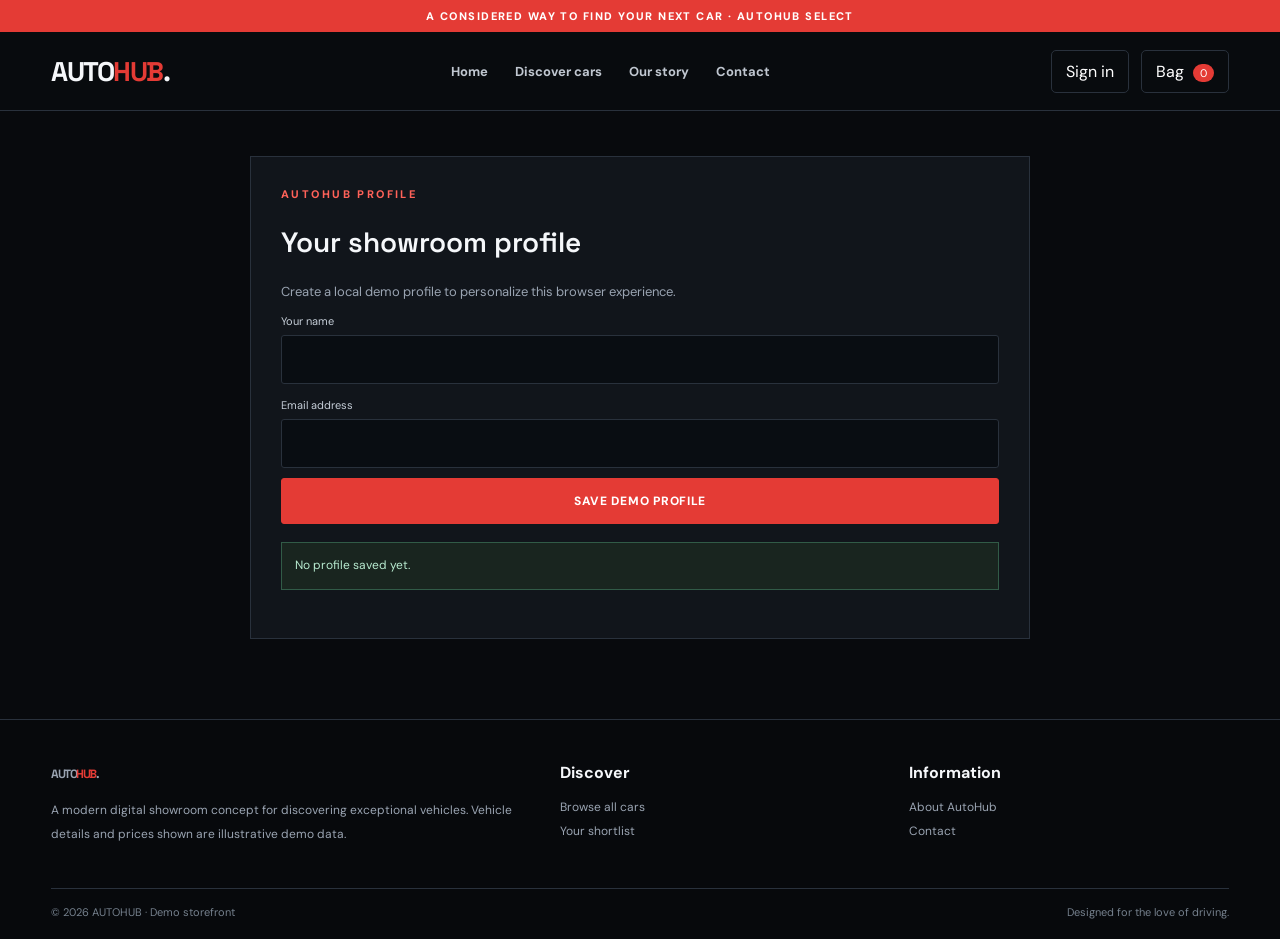
<file: account.html>
<!doctype html><html lang="en"><head><meta charset="utf-8"><meta name="viewport" content="width=device-width,initial-scale=1"><title>Your account | AUTOHUB</title><link rel="stylesheet" href="css/store.css"></head><body><div id="site-header"></div><main class="wrap"><form class="formpanel" id="account-form"><div class="kicker">AUTOHUB PROFILE</div><h2>Your showroom profile</h2><p style="color:var(--muted);font-size:13px">Create a local demo profile to personalize this browser experience.</p><div class="field"><label>Your name</label><input name="name" required></div><div class="field"><label>Email address</label><input name="email" type="email" required></div><button class="btnx wide">Save demo profile</button><div id="account-status" class="notice">No profile saved yet.</div></form></main><div id="site-footer"></div><script src="js/store.js"></script></body></html>
</file>
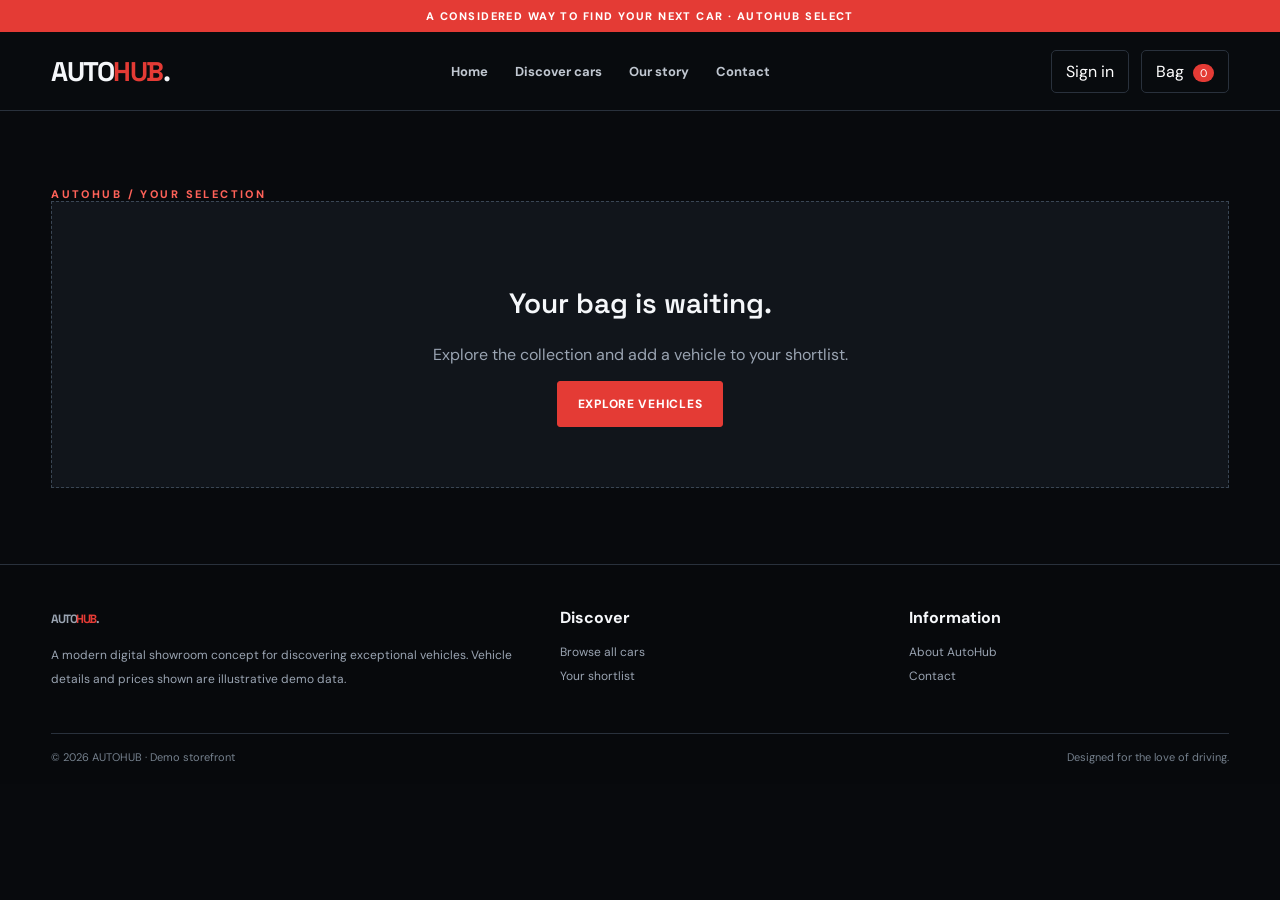
<file: cart.html>
<!doctype html><html lang="en"><head><meta charset="utf-8"><meta name="viewport" content="width=device-width,initial-scale=1"><title>Your bag | AUTOHUB</title><link rel="stylesheet" href="css/store.css"></head><body><div id="site-header"></div><main class="wrap sectionx"><div class="kicker">AUTOHUB / YOUR SELECTION</div><div id="cart-root"></div></main><div id="site-footer"></div><script src="js/store.js"></script></body></html>
</file>
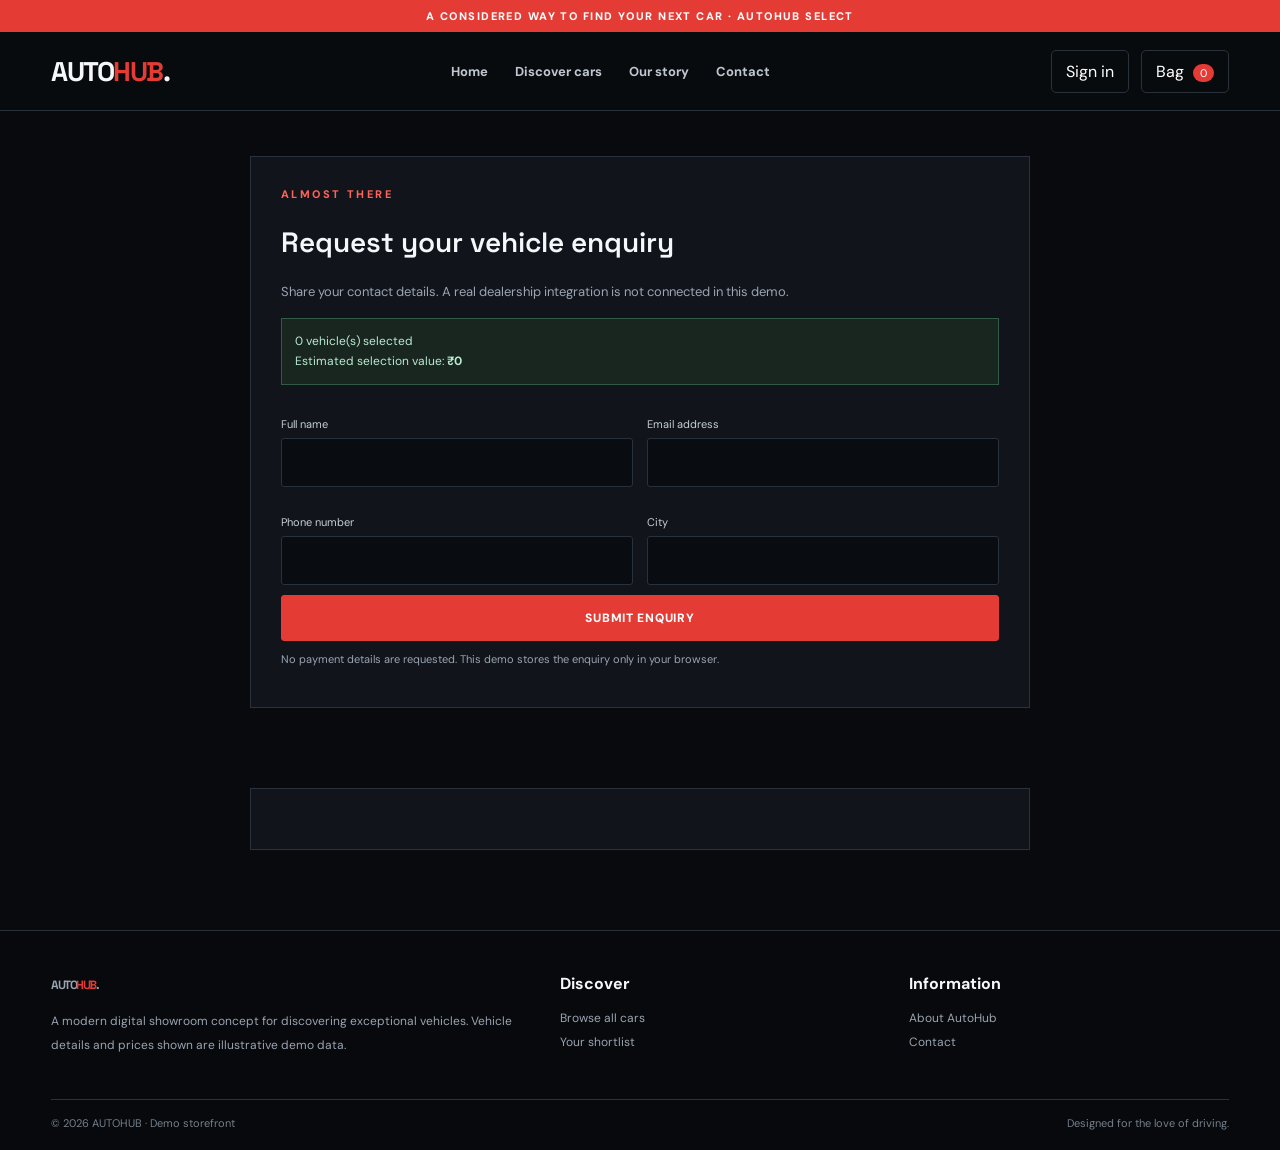
<file: checkout.html>
<!doctype html><html lang="en"><head><meta charset="utf-8"><meta name="viewport" content="width=device-width,initial-scale=1"><title>Enquiry checkout | AUTOHUB</title><link rel="stylesheet" href="css/store.css"></head><body><div id="site-header"></div><main class="wrap"><form class="formpanel" id="checkout-form"><div class="kicker">Almost there</div><h2>Request your vehicle enquiry</h2><p style="color:var(--muted);font-size:13px">Share your contact details. A real dealership integration is not connected in this demo.</p><div class="notice"><span id="checkout-items"></span><br>Estimated selection value: <b id="checkout-total"></b></div><div class="formgrid"><div class="field"><label>Full name</label><input name="name" required autocomplete="name"></div><div class="field"><label>Email address</label><input name="email" type="email" required autocomplete="email"></div><div class="field"><label>Phone number</label><input name="phone" type="tel" required pattern="[0-9+ -]{8,16}"></div><div class="field"><label>City</label><input name="city" required autocomplete="address-level2"></div></div><button class="btnx wide" type="submit">Submit enquiry</button><p style="font-size:11px;color:var(--muted)">No payment details are requested. This demo stores the enquiry only in your browser.</p></form><div id="checkout-result" class="formpanel"></div></main><div id="site-footer"></div><script src="js/store.js"></script></body></html>
</file>
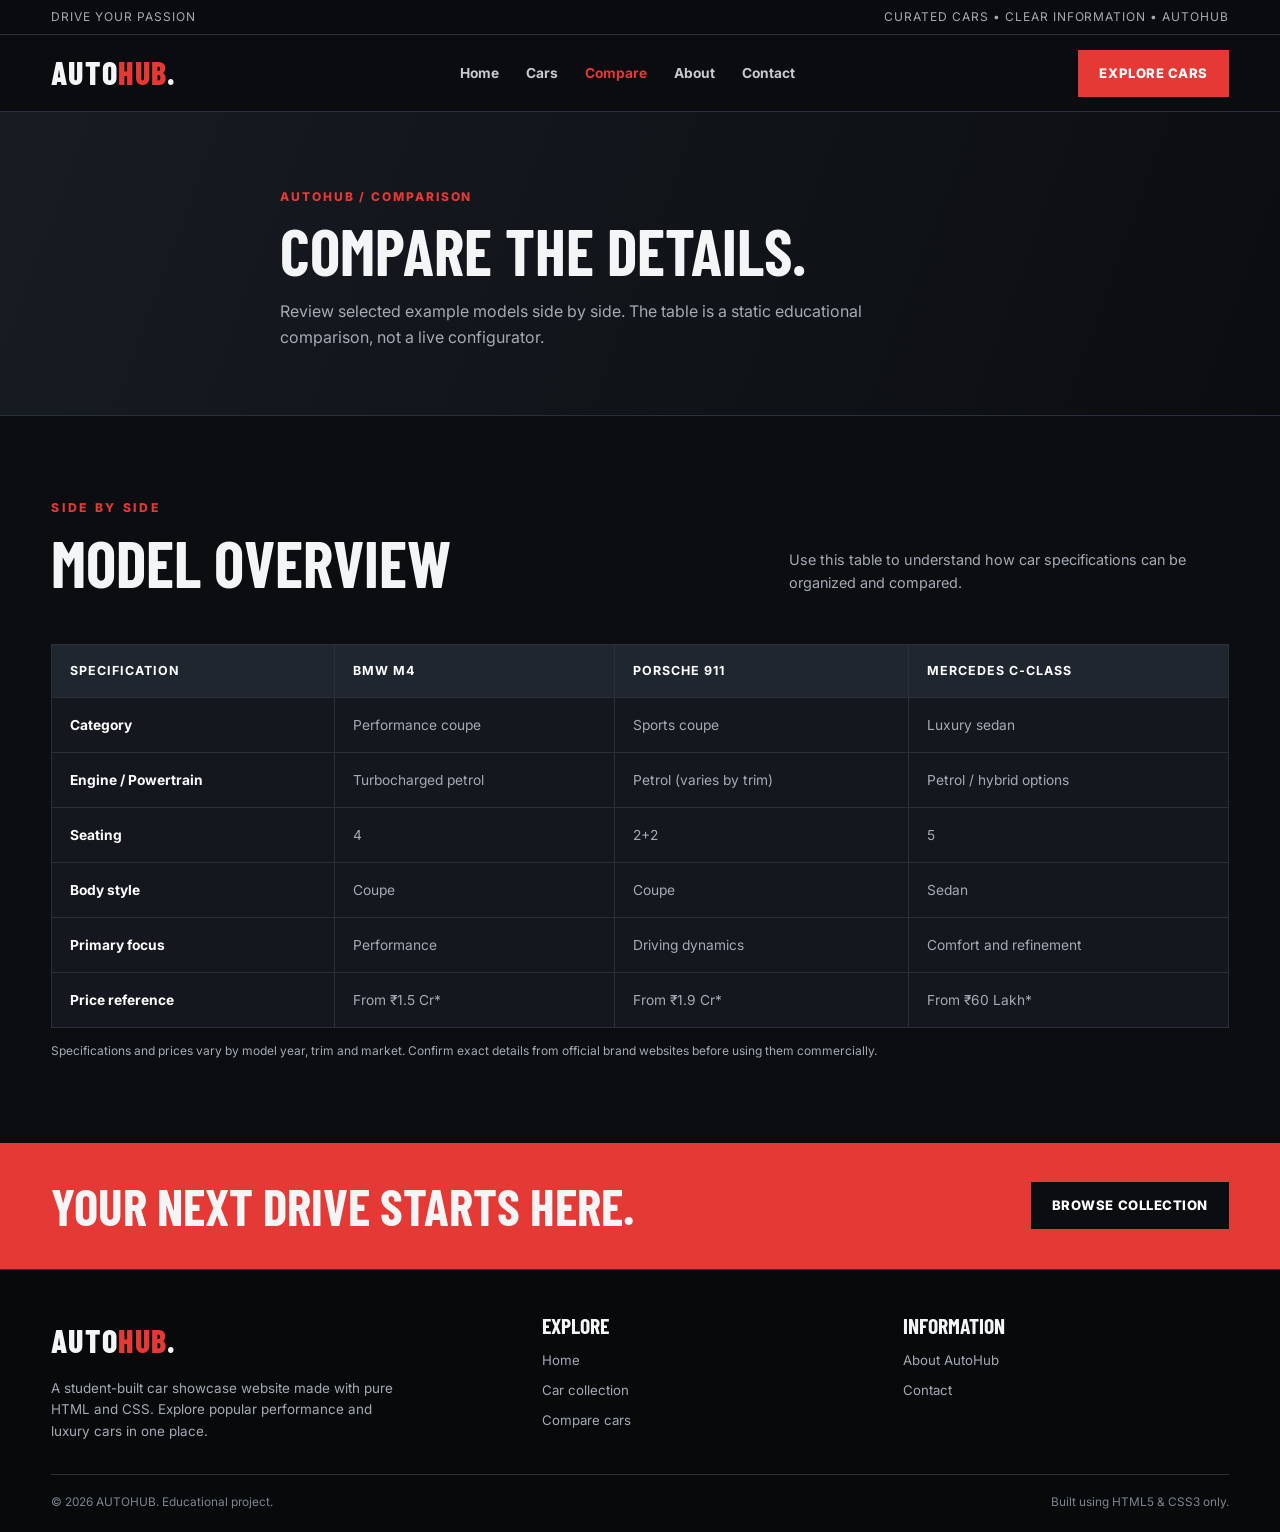
<file: compare.html>
<!DOCTYPE html>
<html lang="en">
<head>
  <meta charset="UTF-8">
  <meta name="viewport" content="width=device-width, initial-scale=1.0">
  <meta name="description" content="AUTOHUB car showcase website">
  <title>Compare Cars | AUTOHUB</title>
  <link rel="stylesheet" href="css/style.css">
</head>
<body>

<div class="topbar"><div class="container topbar-inner"><span>Drive your passion</span><span>Curated cars • Clear information • AutoHub</span></div></div>
<header><div class="container nav">
  <a class="logo" href="index.html">AUTO<span>HUB</span>.</a>
  <ul class="nav-links"><li><a class="" href="index.html">Home</a></li><li><a class="" href="cars.html">Cars</a></li><li><a class="active" href="compare.html">Compare</a></li><li><a class="" href="about.html">About</a></li><li><a class="" href="contact.html">Contact</a></li></ul>
  <a class="nav-cta" href="cars.html">Explore cars</a>
</div></header>

<main>
<section class="page-hero"><div class="container page-heading"><div class="breadcrumb">AutoHub / Comparison</div><h1>Compare the details.</h1><p>Review selected example models side by side. The table is a static educational comparison, not a live configurator.</p></div></section>
<section class="section"><div class="container">
  <div class="section-head"><div><div class="eyebrow">Side by side</div><h2>Model overview</h2></div><p>Use this table to understand how car specifications can be organized and compared.</p></div>
  <div style="overflow-x:auto"><table class="spec-table">
    <thead><tr><th>Specification</th><th>BMW M4</th><th>Porsche 911</th><th>Mercedes C-Class</th></tr></thead>
    <tbody>
      <tr><td>Category</td><td>Performance coupe</td><td>Sports coupe</td><td>Luxury sedan</td></tr>
      <tr><td>Engine / Powertrain</td><td>Turbocharged petrol</td><td>Petrol (varies by trim)</td><td>Petrol / hybrid options</td></tr>
      <tr><td>Seating</td><td>4</td><td>2+2</td><td>5</td></tr>
      <tr><td>Body style</td><td>Coupe</td><td>Coupe</td><td>Sedan</td></tr>
      <tr><td>Primary focus</td><td>Performance</td><td>Driving dynamics</td><td>Comfort and refinement</td></tr>
      <tr><td>Price reference</td><td>From ₹1.5 Cr*</td><td>From ₹1.9 Cr*</td><td>From ₹60 Lakh*</td></tr>
    </tbody>
  </table></div>
  <p class="form-note">Specifications and prices vary by model year, trim and market. Confirm exact details from official brand websites before using them commercially.</p>
</div></section>
</main>


<section class="cta-strip"><div class="container cta-inner"><h2>YOUR NEXT DRIVE STARTS HERE.</h2><a class="btn" href="cars.html">Browse collection</a></div></section>
<footer><div class="container">
  <div class="footer-grid">
    <div><a class="logo" href="index.html">AUTO<span>HUB</span>.</a><p>A student-built car showcase website made with pure HTML and CSS. Explore popular performance and luxury cars in one place.</p></div>
    <div><h3>Explore</h3><div class="footer-links"><a href="index.html">Home</a><a href="cars.html">Car collection</a><a href="compare.html">Compare cars</a></div></div>
    <div><h3>Information</h3><div class="footer-links"><a href="about.html">About AutoHub</a><a href="contact.html">Contact</a></div></div>
  </div>
  <div class="copyright"><span>© 2026 AUTOHUB. Educational project.</span><span>Built using HTML5 & CSS3 only.</span></div>
</div></footer>
</body>
</html>
</file>
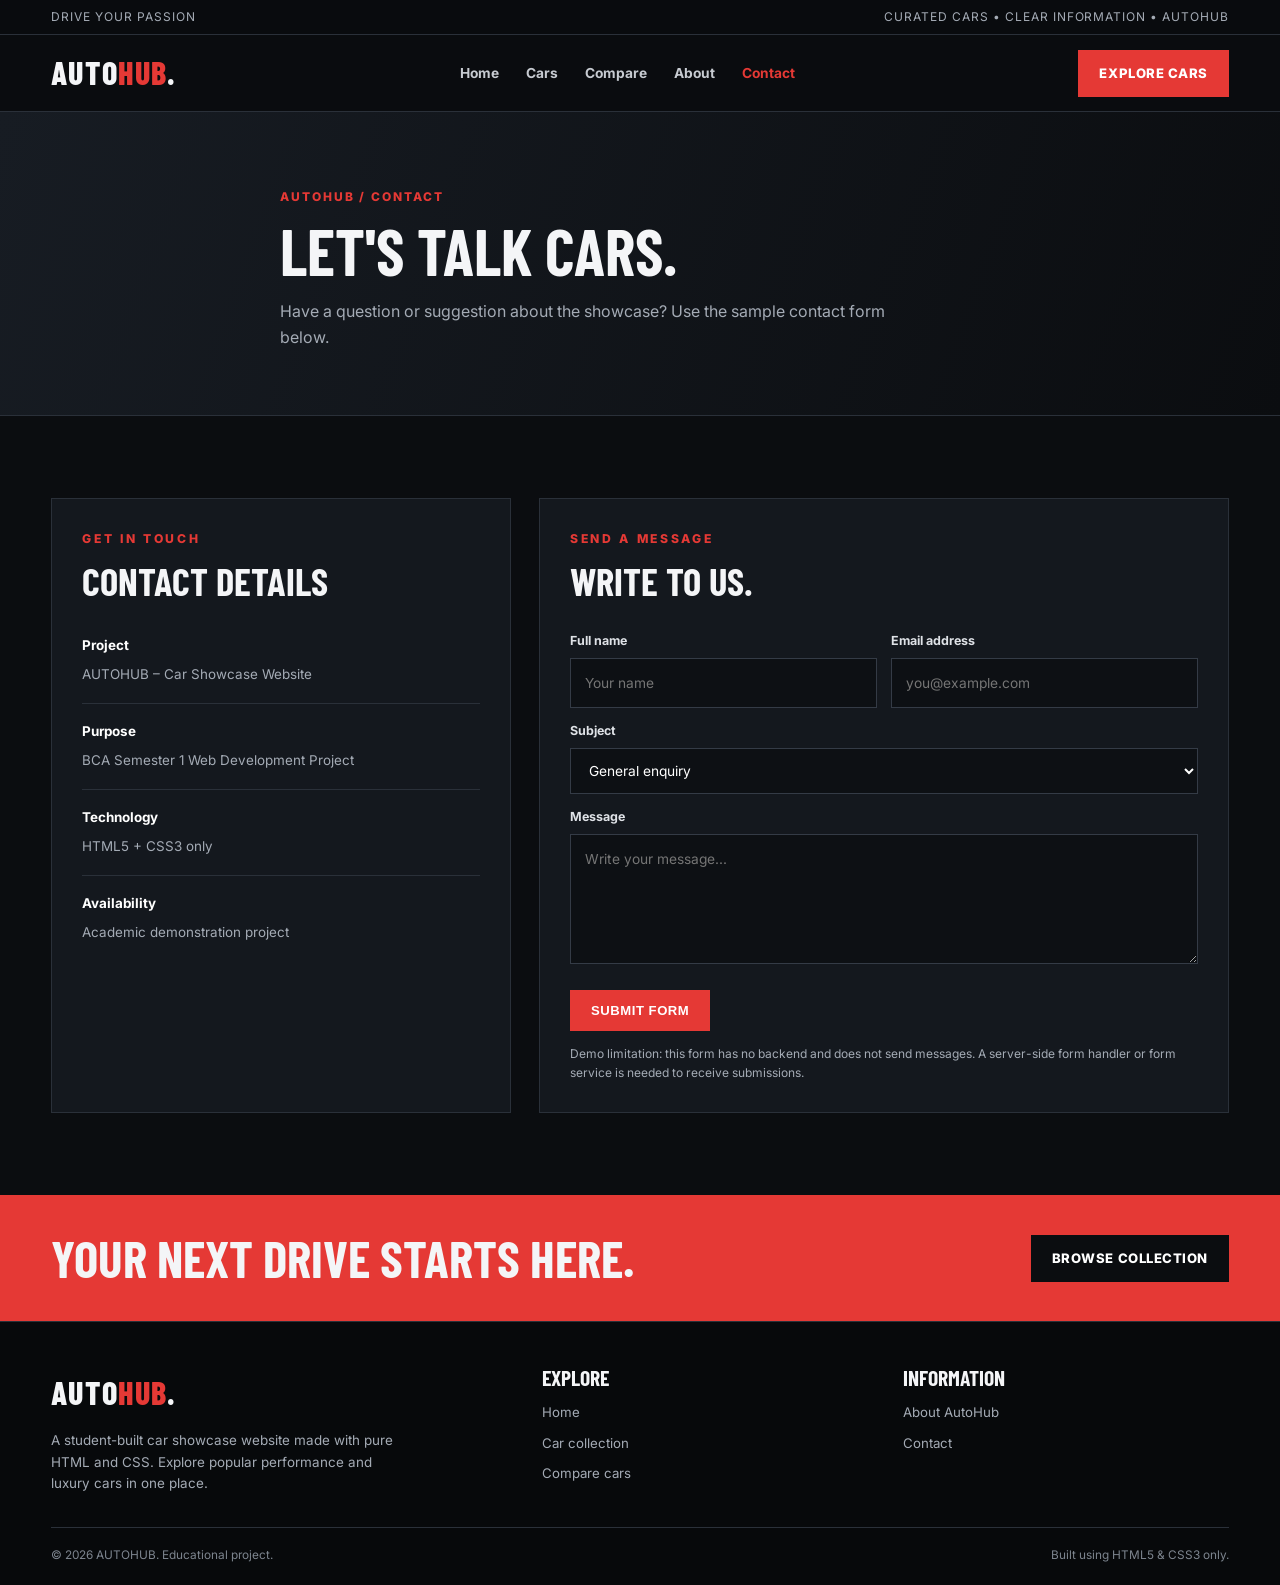
<file: contact.html>
<!DOCTYPE html>
<html lang="en">
<head>
  <meta charset="UTF-8">
  <meta name="viewport" content="width=device-width, initial-scale=1.0">
  <meta name="description" content="AUTOHUB car showcase website">
  <title>Contact | AUTOHUB</title>
  <link rel="stylesheet" href="css/style.css">
</head>
<body>

<div class="topbar"><div class="container topbar-inner"><span>Drive your passion</span><span>Curated cars • Clear information • AutoHub</span></div></div>
<header><div class="container nav">
  <a class="logo" href="index.html">AUTO<span>HUB</span>.</a>
  <ul class="nav-links"><li><a class="" href="index.html">Home</a></li><li><a class="" href="cars.html">Cars</a></li><li><a class="" href="compare.html">Compare</a></li><li><a class="" href="about.html">About</a></li><li><a class="active" href="contact.html">Contact</a></li></ul>
  <a class="nav-cta" href="cars.html">Explore cars</a>
</div></header>

<main>
<section class="page-hero"><div class="container page-heading"><div class="breadcrumb">AutoHub / Contact</div><h1>Let's talk cars.</h1><p>Have a question or suggestion about the showcase? Use the sample contact form below.</p></div></section>
<section class="section"><div class="container contact-grid">
  <aside class="contact-card"><div class="eyebrow">Get in touch</div><h2>Contact details</h2>
    <div class="contact-item"><strong>Project</strong><span>AUTOHUB – Car Showcase Website</span></div>
    <div class="contact-item"><strong>Purpose</strong><span>BCA Semester 1 Web Development Project</span></div>
    <div class="contact-item"><strong>Technology</strong><span>HTML5 + CSS3 only</span></div>
    <div class="contact-item"><strong>Availability</strong><span>Academic demonstration project</span></div>
  </aside>
  <section class="form-card"><div class="eyebrow">Send a message</div><h2>Write to us.</h2>
    <form action="#" method="get">
      <div class="form-row"><div><label for="name">Full name</label><input id="name" name="name" type="text" placeholder="Your name" required></div><div><label for="email">Email address</label><input id="email" name="email" type="email" placeholder="you@example.com" required></div></div>
      <label for="subject">Subject</label><select id="subject" name="subject"><option>General enquiry</option><option>Car information</option><option>Website feedback</option></select>
      <label for="message">Message</label><textarea id="message" name="message" placeholder="Write your message..." required></textarea>
      <button class="btn" type="submit">Submit form</button>
      <p class="form-note">Demo limitation: this form has no backend and does not send messages. A server-side form handler or form service is needed to receive submissions.</p>
    </form>
  </section>
</div></section>
</main>


<section class="cta-strip"><div class="container cta-inner"><h2>YOUR NEXT DRIVE STARTS HERE.</h2><a class="btn" href="cars.html">Browse collection</a></div></section>
<footer><div class="container">
  <div class="footer-grid">
    <div><a class="logo" href="index.html">AUTO<span>HUB</span>.</a><p>A student-built car showcase website made with pure HTML and CSS. Explore popular performance and luxury cars in one place.</p></div>
    <div><h3>Explore</h3><div class="footer-links"><a href="index.html">Home</a><a href="cars.html">Car collection</a><a href="compare.html">Compare cars</a></div></div>
    <div><h3>Information</h3><div class="footer-links"><a href="about.html">About AutoHub</a><a href="contact.html">Contact</a></div></div>
  </div>
  <div class="copyright"><span>© 2026 AUTOHUB. Educational project.</span><span>Built using HTML5 & CSS3 only.</span></div>
</div></footer>
</body>
</html>
</file>
<file: css/store.css>
@import url('https://fonts.googleapis.com/css2?family=DM+Sans:wght@400;500;600;700;800&family=Space+Grotesk:wght@400;500;600;700&display=swap');
:root{--ink:#080a0d;--panel:#11151b;--panel2:#191f27;--line:#29313c;--muted:#9aa4b2;--white:#f5f7fa;--red:#e43b35;--red2:#ff5148;--green:#67d5a1}
*{box-sizing:border-box}body{margin:0;background:var(--ink);color:var(--white);font-family:'DM Sans',sans-serif}a{color:inherit;text-decoration:none}button,input,select{font:inherit}img{max-width:100%;display:block}.wrap{width:min(1220px,92%);margin:auto}
.announcement{background:#e43b35;color:white;text-align:center;padding:9px;font-size:11px;font-weight:800;letter-spacing:.13em;text-transform:uppercase}
.site-header{position:sticky;top:0;z-index:50;background:#090c10ed;backdrop-filter:blur(18px);border-bottom:1px solid var(--line)}.navrow{height:78px;display:flex;align-items:center;justify-content:space-between;gap:25px}.brand{font:700 27px 'Space Grotesk';letter-spacing:-1.5px}.brand span{color:var(--red)}.navlinks{display:flex;gap:27px;color:#c0c7d0;font-size:13px;font-weight:700}.navlinks a:hover,.navlinks a.active{color:#ff6158}.navright{display:flex;align-items:center;gap:12px}.iconbtn{background:transparent;border:1px solid var(--line);color:white;padding:10px 14px;border-radius:5px;cursor:pointer}.cartcount{background:var(--red);padding:2px 7px;border-radius:20px;font-size:11px;margin-left:5px}.menu-toggle{display:none}
.hero-pro{min-height:610px;display:flex;align-items:center;position:relative;overflow:hidden;background:linear-gradient(90deg,#07090df5 0%,#07090dcc 43%,#07090d20 100%),url('https://images.unsplash.com/photo-1503376780353-7e6692767b70?auto=format&fit=crop&w=2200&q=90') center/cover}.hero-pro:after{content:'AUTOHUB';position:absolute;right:-35px;bottom:-55px;font:700 clamp(100px,20vw,260px) 'Space Grotesk';color:#ffffff09;pointer-events:none}.hero-copy{max-width:680px;padding:85px 0;position:relative;z-index:1}.kicker{color:#ff6259;font-size:11px;letter-spacing:.22em;text-transform:uppercase;font-weight:800}.hero-copy h1{font:700 clamp(48px,7.8vw,100px)/.92 'Space Grotesk';letter-spacing:-.07em;margin:20px 0}.hero-copy h1 span{color:var(--red)}.hero-copy p{color:#c2c9d2;max-width:500px;line-height:1.8}.actions{display:flex;gap:12px;flex-wrap:wrap;margin-top:28px}.btnx{display:inline-flex;align-items:center;justify-content:center;border:1px solid var(--red);background:var(--red);color:white;padding:14px 20px;border-radius:3px;font-size:12px;font-weight:800;letter-spacing:.06em;text-transform:uppercase;cursor:pointer;transition:.2s}.btnx:hover{background:#ff5148;transform:translateY(-2px)}.btnx.ghost{background:transparent;border-color:#626d7b}.btnx.ghost:hover{border-color:var(--red);color:#ff6158}
.trustbar{display:grid;grid-template-columns:repeat(4,1fr);border:1px solid var(--line);background:#0d1116}.trustitem{padding:22px;border-right:1px solid var(--line)}.trustitem:last-child{border:0}.trustitem b{display:block;font:600 22px 'Space Grotesk'}.trustitem span{color:var(--muted);font-size:11px;text-transform:uppercase;letter-spacing:.1em}
.sectionx{padding:76px 0}.sectiondark{background:#0d1116}.sectiontitle{display:flex;align-items:end;justify-content:space-between;gap:25px;margin-bottom:28px}.sectiontitle h2{font:600 clamp(32px,4vw,48px)/1 'Space Grotesk';letter-spacing:-.05em;margin:10px 0}.sectiontitle p{color:var(--muted);max-width:430px;font-size:13px;line-height:1.7}.cargrid{display:grid;grid-template-columns:repeat(3,1fr);gap:20px}.vehicle{background:var(--panel);border:1px solid var(--line);overflow:hidden;transition:.25s;min-width:0}.vehicle:hover{transform:translateY(-5px);border-color:#8a3432}.vehicle-photo{height:220px;position:relative;overflow:hidden;background:#171c23}.vehicle-photo img{width:100%;height:100%;object-fit:cover;transition:transform .5s}.vehicle:hover .vehicle-photo img{transform:scale(1.045)}.pill{position:absolute;left:14px;top:14px;background:#080b0fdf;padding:7px 10px;font-size:10px;text-transform:uppercase;letter-spacing:.1em;font-weight:800}.vehicle-body{padding:18px}.vehicle-brand{font-size:10px;color:#ff6158;letter-spacing:.15em;text-transform:uppercase;font-weight:800}.vehicle h3{font:600 22px 'Space Grotesk';margin:6px 0}.vehicle-spec{display:flex;gap:12px;flex-wrap:wrap;color:var(--muted);font-size:11px;padding:12px 0;border-bottom:1px solid var(--line)}.vehicle-bottom{display:flex;align-items:center;justify-content:space-between;gap:10px;padding-top:14px}.price{font:700 18px 'Space Grotesk'}.price small{display:block;font:400 10px 'DM Sans';color:var(--muted)}.smallbtn{border:1px solid #46515f;background:transparent;color:white;padding:10px 12px;font-size:10px;text-transform:uppercase;font-weight:800;cursor:pointer}.smallbtn:hover{background:var(--red);border-color:var(--red)}
.shophead{padding:58px 0 34px;background:linear-gradient(120deg,#171d25,#0a0c10);border-bottom:1px solid var(--line)}.shophead h1{font:600 clamp(38px,5vw,60px) 'Space Grotesk';letter-spacing:-.06em;margin:12px 0}.shophead p{color:var(--muted);max-width:620px;line-height:1.7}.shoptools{display:grid;grid-template-columns:1.5fr repeat(3,1fr);gap:10px;margin:25px 0}.control{width:100%;padding:14px;background:#11161d;color:white;border:1px solid var(--line);outline:none;border-radius:3px}.control:focus{border-color:var(--red)}.resultsline{display:flex;justify-content:space-between;color:var(--muted);font-size:12px;margin:15px 0 20px}
.productlayout{display:grid;grid-template-columns:1.2fr .8fr;gap:48px;padding:55px 0 80px}.productheroimg{width:100%;height:480px;object-fit:cover;background:#171c23}.productinfo{position:sticky;top:115px;align-self:start}.productinfo h1{font:600 clamp(38px,5vw,60px)/1 'Space Grotesk';letter-spacing:-.06em;margin:12px 0}.productinfo p{color:var(--muted);line-height:1.8}.bigprice{font:700 30px 'Space Grotesk';margin:25px 0}.specgrid{display:grid;grid-template-columns:repeat(2,1fr);gap:10px;margin:24px 0}.specbox{padding:15px;background:var(--panel);border:1px solid var(--line)}.specbox span{display:block;color:var(--muted);font-size:10px;text-transform:uppercase;letter-spacing:.1em}.specbox b{display:block;margin-top:6px;font-size:14px}.wide{width:100%;margin-top:10px}
.cartlayout{display:grid;grid-template-columns:1.5fr .8fr;gap:24px;padding:45px 0 80px}.cartrow{display:grid;grid-template-columns:130px 1fr auto;gap:18px;padding:18px 0;border-bottom:1px solid var(--line);align-items:center}.cartrow img{width:130px;height:90px;object-fit:cover}.cartrow h3{margin:0 0 7px;font:600 18px 'Space Grotesk'}.cartrow p{color:var(--muted);font-size:12px;margin:0}.summary{background:var(--panel);border:1px solid var(--line);padding:24px;height:max-content}.summary h2{font:600 24px 'Space Grotesk';margin-top:0}.sumline{display:flex;justify-content:space-between;padding:12px 0;border-bottom:1px solid var(--line);font-size:13px;color:var(--muted)}.sumline.total{color:white;font-weight:800;font-size:17px;border:0}
.formpanel{max-width:780px;margin:45px auto 80px;padding:30px;background:var(--panel);border:1px solid var(--line)}.formpanel h2{font:600 28px 'Space Grotesk'}.formgrid{display:grid;grid-template-columns:1fr 1fr;gap:14px}.field label{display:block;color:#c6ced8;font-size:11px;margin:14px 0 7px}.field input,.field select{width:100%;padding:13px;background:#090d12;border:1px solid var(--line);color:white;border-radius:3px}.notice{padding:13px;background:#19251f;border:1px solid #315b47;color:#b8ebd0;font-size:12px;line-height:1.6;margin:18px 0}
.empty{text-align:center;padding:60px 20px;background:var(--panel);border:1px dashed #3a4654}.empty h2{font:600 28px 'Space Grotesk'}.empty p{color:var(--muted)}
.footerx{border-top:1px solid var(--line);background:#07090c;padding:42px 0 20px}.footergrid{display:grid;grid-template-columns:1.5fr 1fr 1fr;gap:30px}.footergrid p,.footergrid a{color:var(--muted);font-size:12px;line-height:2}.footergrid h4{margin:0 0 12px}.footerbottom{border-top:1px solid var(--line);margin-top:30px;padding-top:16px;color:#75808d;font-size:11px;display:flex;justify-content:space-between}
.toast{position:fixed;bottom:22px;right:22px;background:#f5f7fa;color:#111;padding:14px 18px;border-radius:4px;box-shadow:0 10px 35px #0008;z-index:100;font-size:13px;font-weight:700;transform:translateY(120px);opacity:0;transition:.3s}.toast.show{transform:translateY(0);opacity:1}
@media(max-width:850px){.navlinks{gap:13px}.cargrid{grid-template-columns:repeat(2,1fr)}.shoptools{grid-template-columns:1fr 1fr}.productlayout,.cartlayout{grid-template-columns:1fr}.productinfo{position:static}.productheroimg{height:380px}}
@media(max-width:600px){.announcement{font-size:9px}.navrow{height:auto;min-height:68px;flex-wrap:wrap;padding:12px 0}.navlinks{order:3;width:100%;overflow:auto;justify-content:space-between;gap:17px;padding:6px 0}.navlinks a{white-space:nowrap;font-size:11px}.navright .iconbtn:first-child{display:none}.hero-pro{min-height:560px;background-position:62% center}.trustbar{grid-template-columns:1fr 1fr}.trustitem:nth-child(2){border-right:0}.trustitem:nth-child(-n+2){border-bottom:1px solid var(--line)}.sectionx{padding:55px 0}.sectiontitle{display:block}.cargrid{grid-template-columns:1fr}.vehicle-photo{height:230px}.shoptools{grid-template-columns:1fr 1fr}.shoptools input{grid-column:1/-1}.cartrow{grid-template-columns:90px 1fr}.cartrow img{width:90px;height:75px}.cartrow .cartprice{grid-column:2}.productheroimg{height:260px}.formgrid{grid-template-columns:1fr}.footergrid{grid-template-columns:1fr}.footerbottom{display:block;line-height:2}}
</file>
<file: css/style.css>
@import url('https://fonts.googleapis.com/css2?family=Barlow+Condensed:wght@500;600;700;800&family=Inter:wght@400;500;600;700;800&display=swap');

:root {
  --bg: #0b0d10;
  --panel: #14181e;
  --panel2: #1b2028;
  --text: #f4f5f7;
  --muted: #a4abb5;
  --red: #e53935;
  --red-dark: #b92525;
  --line: #2a3039;
  --max: 1180px;
}
* { box-sizing: border-box; margin: 0; padding: 0; }
html { scroll-behavior: smooth; }
body { background: var(--bg); color: var(--text); font-family: Inter, Arial, sans-serif; line-height: 1.6; }
a { color: inherit; text-decoration: none; }
img { display: block; width: 100%; object-fit: cover; }
.container { width: min(92%, var(--max)); margin: auto; }
.topbar { border-bottom: 1px solid var(--line); background: #090b0e; }
.topbar-inner { min-height: 34px; display: flex; justify-content: space-between; align-items: center; color: var(--muted); font-size: .75rem; letter-spacing: .08em; text-transform: uppercase; }
header { position: sticky; top: 0; z-index: 20; background: rgba(11,13,16,.96); border-bottom: 1px solid var(--line); backdrop-filter: blur(12px); }
.nav { min-height: 76px; display: flex; align-items: center; justify-content: space-between; gap: 24px; }
.logo { font-family: "Barlow Condensed", sans-serif; font-size: 2rem; font-weight: 800; letter-spacing: .04em; }
.logo span { color: var(--red); }
.nav-links { display: flex; gap: 27px; align-items: center; list-style: none; }
.nav-links a { color: #c7cbd1; font-size: .86rem; font-weight: 700; transition: color .2s; }
.nav-links a:hover, .nav-links a.active { color: var(--red); }
.nav-cta, .btn { display: inline-flex; align-items: center; justify-content: center; padding: 12px 20px; background: var(--red); color: white; font-size: .82rem; font-weight: 800; letter-spacing: .04em; text-transform: uppercase; border: 1px solid var(--red); transition: .25s; cursor: pointer; }
.nav-cta:hover, .btn:hover { background: transparent; color: var(--red); transform: translateY(-2px); }
.btn-outline { background: transparent; border-color: #59616d; color: white; }
.btn-outline:hover { border-color: var(--red); background: var(--red); color: white; }
.hero { min-height: 610px; display: flex; align-items: center; position: relative; overflow: hidden; background: linear-gradient(90deg, rgba(5,7,10,.96) 0%, rgba(5,7,10,.78) 43%, rgba(5,7,10,.12) 100%), url('https://images.unsplash.com/photo-1503376780353-7e6692767b70?auto=format&fit=crop&w=2000&q=85') center/cover; }
.hero-content { max-width: 650px; padding: 85px 0; }
.eyebrow { color: var(--red); font-size: .76rem; font-weight: 800; letter-spacing: .22em; text-transform: uppercase; margin-bottom: 14px; }
h1, h2, h3 { font-family: "Barlow Condensed", Impact, sans-serif; line-height: .98; text-transform: uppercase; }
.hero h1 { font-size: clamp(3.8rem, 8vw, 7rem); letter-spacing: -.02em; margin-bottom: 22px; }
.hero h1 span { color: var(--red); }
.hero p { max-width: 510px; color: #d1d4da; margin-bottom: 30px; font-size: 1rem; }
.hero-actions { display: flex; flex-wrap: wrap; gap: 12px; }
.stats { display: grid; grid-template-columns: repeat(3, 1fr); border: 1px solid var(--line); background: #101419; margin-top: -1px; }
.stat { padding: 25px; text-align: center; border-right: 1px solid var(--line); }
.stat:last-child { border: 0; }
.stat strong { display: block; color: var(--red); font: 700 2.1rem "Barlow Condensed", sans-serif; }
.stat span { color: var(--muted); font-size: .76rem; text-transform: uppercase; letter-spacing: .1em; }
.section { padding: 82px 0; }
.section-dark { background: #101419; }
.section-head { display: flex; justify-content: space-between; align-items: end; gap: 20px; margin-bottom: 30px; }
.section-head h2, .page-heading h1 { font-size: clamp(2.8rem, 5vw, 4.4rem); }
.section-head p { max-width: 440px; color: var(--muted); font-size: .9rem; }
.car-grid { display: grid; grid-template-columns: repeat(3, 1fr); gap: 22px; }
.car-card { background: var(--panel); border: 1px solid var(--line); overflow: hidden; transition: transform .25s, border-color .25s; }
.car-card:hover { transform: translateY(-7px); border-color: var(--red); }
.car-card img { height: 220px; transition: transform .5s; }
.car-card:hover img { transform: scale(1.04); }
.car-image { overflow: hidden; position: relative; }
.tag { position: absolute; top: 14px; left: 14px; background: var(--red); padding: 6px 10px; font-size: .68rem; font-weight: 800; letter-spacing: .08em; text-transform: uppercase; }
.car-info { padding: 20px; }
.car-info h3 { font-size: 1.8rem; margin-bottom: 7px; }
.car-info p { color: var(--muted); font-size: .82rem; min-height: 42px; }
.car-meta { display: flex; justify-content: space-between; gap: 10px; border-top: 1px solid var(--line); margin-top: 16px; padding-top: 14px; color: #d9dde3; font-size: .78rem; }
.car-price { color: var(--red); font-weight: 800; font-size: 1rem; }
.feature-band { display: grid; grid-template-columns: 1fr 1fr; min-height: 360px; background: var(--panel); }
.feature-band img { height: 100%; min-height: 360px; }
.feature-copy { padding: clamp(28px, 5vw, 65px); align-self: center; }
.feature-copy h2 { font-size: clamp(2.6rem, 4vw, 4rem); margin-bottom: 18px; }
.feature-copy p { color: var(--muted); margin-bottom: 24px; }
.page-hero { padding: 75px 0 65px; background: linear-gradient(110deg, #171c23, #0b0d10); border-bottom: 1px solid var(--line); }
.page-heading { max-width: 720px; }
.page-heading h1 { margin-bottom: 16px; }
.page-heading p { color: var(--muted); max-width: 620px; }
.breadcrumb { color: var(--red); font-size: .75rem; font-weight: 800; text-transform: uppercase; letter-spacing: .16em; margin-bottom: 14px; }
.filter-note { background: var(--panel); border: 1px solid var(--line); padding: 16px 20px; color: var(--muted); margin-bottom: 25px; font-size: .84rem; }
.spec-table { width: 100%; border-collapse: collapse; margin-top: 20px; background: var(--panel); }
.spec-table th, .spec-table td { text-align: left; padding: 16px 18px; border: 1px solid var(--line); }
.spec-table th { color: white; background: #202630; font-size: .78rem; text-transform: uppercase; letter-spacing: .08em; }
.spec-table td { color: var(--muted); font-size: .86rem; }
.spec-table td:first-child { color: white; font-weight: 700; }
.about-grid { display: grid; grid-template-columns: 1fr 1fr; gap: 45px; align-items: center; }
.about-grid img { min-height: 390px; height: 100%; }
.about-copy h2 { font-size: clamp(2.8rem, 5vw, 4.3rem); margin-bottom: 20px; }
.about-copy p { color: var(--muted); margin-bottom: 16px; }
.value-grid { display: grid; grid-template-columns: repeat(3, 1fr); gap: 18px; margin-top: 32px; }
.value-card { background: var(--panel); border: 1px solid var(--line); padding: 24px; }
.value-card b { color: var(--red); font: 700 1.7rem "Barlow Condensed", sans-serif; display: block; margin-bottom: 8px; }
.value-card p { color: var(--muted); font-size: .82rem; }
.contact-grid { display: grid; grid-template-columns: .8fr 1.2fr; gap: 28px; }
.contact-card, .form-card { background: var(--panel); border: 1px solid var(--line); padding: 30px; }
.contact-card h2, .form-card h2 { font-size: 2.4rem; margin-bottom: 18px; }
.contact-item { padding: 17px 0; border-bottom: 1px solid var(--line); }
.contact-item:last-child { border: 0; }
.contact-item strong { display: block; color: white; font-size: .84rem; margin-bottom: 4px; }
.contact-item span { color: var(--muted); font-size: .84rem; }
.form-row { display: grid; grid-template-columns: 1fr 1fr; gap: 14px; }
label { display: block; color: #dfe2e7; font-size: .78rem; font-weight: 700; margin: 13px 0 7px; }
input, select, textarea { width: 100%; padding: 13px 14px; background: #0d1014; border: 1px solid #343b46; color: white; font: inherit; font-size: .86rem; outline: none; }
input:focus, select:focus, textarea:focus { border-color: var(--red); }
textarea { min-height: 130px; resize: vertical; }
.form-card .btn { margin-top: 18px; }
.form-note { color: var(--muted); font-size: .75rem; margin-top: 13px; }
.cta-strip { background: var(--red); padding: 38px 0; }
.cta-inner { display: flex; align-items: center; justify-content: space-between; gap: 20px; }
.cta-inner h2 { font-size: clamp(2rem, 4vw, 3.3rem); }
.cta-strip .btn { background: #0b0d10; border-color: #0b0d10; }
.cta-strip .btn:hover { color: #0b0d10; background: transparent; }
footer { background: #07090b; border-top: 1px solid var(--line); padding: 45px 0 20px; }
.footer-grid { display: grid; grid-template-columns: 1.4fr 1fr 1fr; gap: 35px; padding-bottom: 32px; }
.footer-grid p { color: var(--muted); max-width: 360px; font-size: .84rem; margin-top: 12px; }
.footer-grid h3 { font-size: 1.35rem; margin-bottom: 14px; }
.footer-links { display: grid; gap: 9px; color: var(--muted); font-size: .83rem; }
.footer-links a:hover { color: var(--red); }
.copyright { border-top: 1px solid var(--line); padding-top: 18px; color: #7d858f; font-size: .74rem; display: flex; justify-content: space-between; gap: 15px; }
@media (max-width: 850px) {
  .nav { flex-wrap: wrap; padding: 15px 0; }
  .nav-links { order: 3; width: 100%; justify-content: space-between; gap: 12px; flex-wrap: wrap; }
  .nav-cta { margin-left: auto; }
  .car-grid { grid-template-columns: repeat(2, 1fr); }
  .about-grid, .contact-grid { grid-template-columns: 1fr; }
}
@media (max-width: 600px) {
  .topbar-inner { justify-content: center; }
  .topbar-inner span:last-child { display: none; }
  .nav-links { font-size: .76rem; }
  .nav-links a { font-size: .75rem; }
  .nav-cta { padding: 9px 12px; font-size: .7rem; }
  .hero { min-height: 550px; background-position: 60% center; }
  .hero h1 { font-size: 3.8rem; }
  .stats { grid-template-columns: 1fr; }
  .stat { border-right: 0; border-bottom: 1px solid var(--line); }
  .section { padding: 58px 0; }
  .section-head { display: block; }
  .section-head p { margin-top: 12px; }
  .car-grid, .value-grid, .footer-grid, .form-row { grid-template-columns: 1fr; }
  .car-card img { height: 205px; }
  .feature-band { grid-template-columns: 1fr; }
  .feature-band img { min-height: 230px; max-height: 280px; }
  .cta-inner, .copyright { flex-direction: column; align-items: flex-start; }
}
</file>
